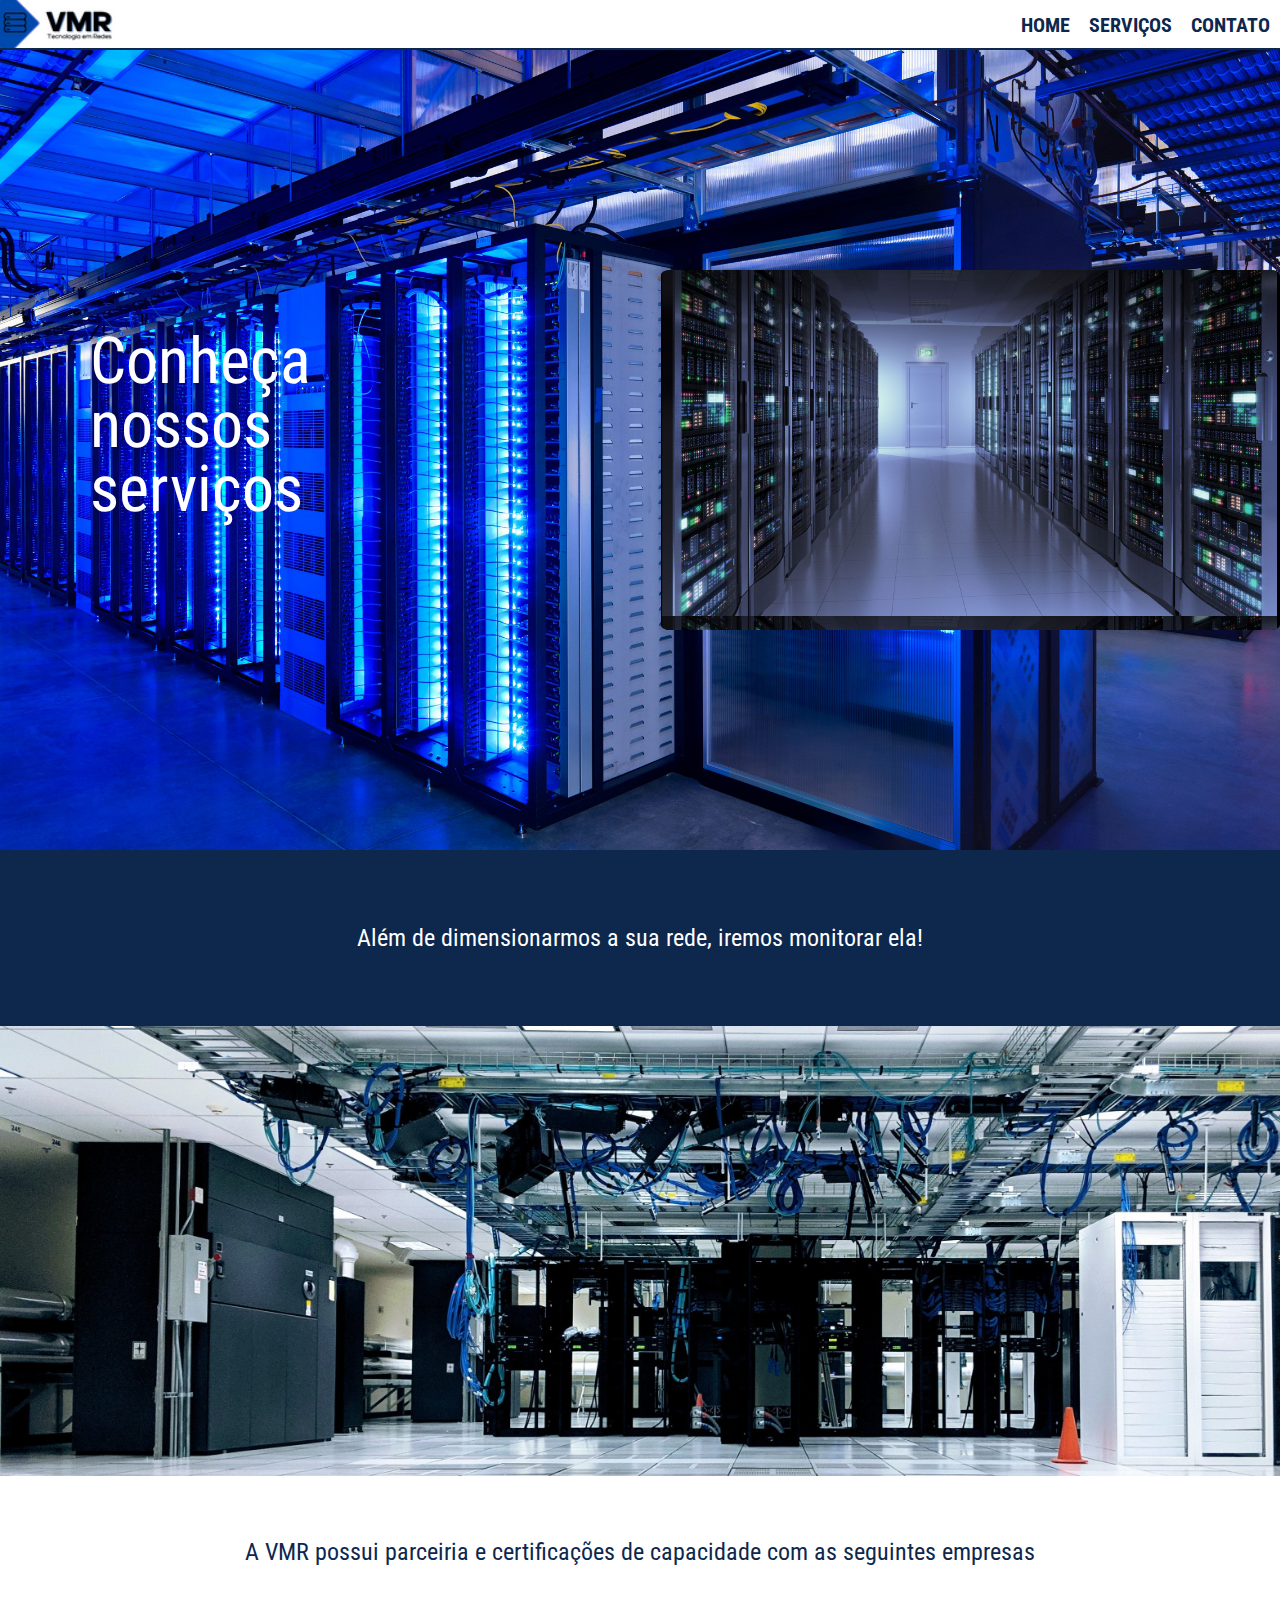
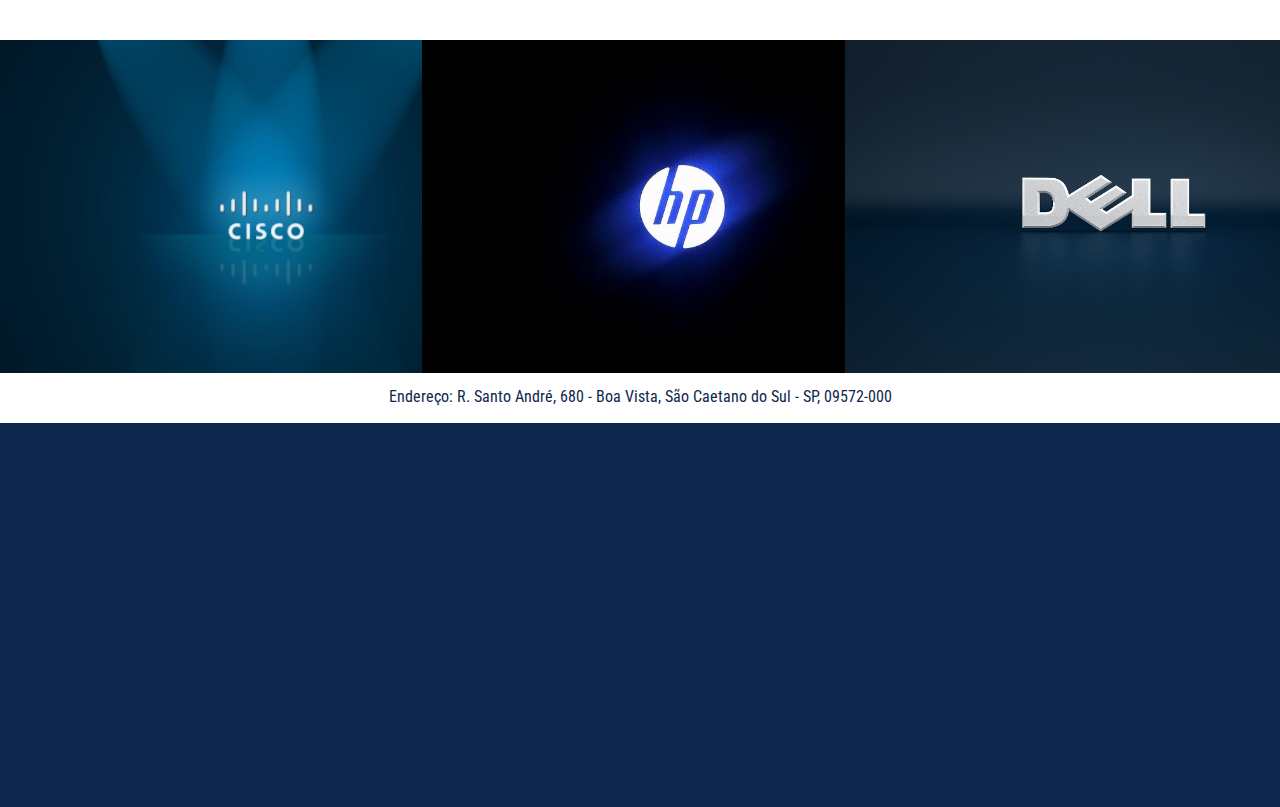
<file: index.html>
<!DOCTYPE html>
<html lang="pt-br">

<head>
    <meta charset="UTF-8">
    <meta http-equiv="X-UA-Compatible" content="IE=edge">
    <meta name="viewport" content="width=device-width, initial-scale=1.0">
    <title>vmr</title>
    <link rel="stylesheet" href="./css_home/reset.min.css">
    <link rel="stylesheet" href="./css_home/default.css">
    <link rel="stylesheet" href="./css_home/style.css">
    <link rel="stylesheet" href="./css_home/animation.css">
</head>

<body>

    <div class="container">

        <header>
            <div class="logo_caixa">

                <h1>
                    <img src="img/logo.png" 
                        class="logo">
                </h1>
            </div>
            <div class="menu">
                <nav>
                    <ul>
                        <li><a href="index.html">Home</a></li>
                        <li><a href="servicos.html">Serviços</a></li>
                        <li><a href="contato.html">Contato</a></li>
                    </ul>
                </nav>

            </div>

        </header>

        <main class="main">
            <div class="produtos">
                <h1>
                    Conheça nossos serviços
                </h1>
            </div>
            <section class="galery">
                <div class="fotos">

                    <a href="servicos.html"><img src="./img/cont08.jpg" alt="Foto 1"></a>
                    <a href="servicos.html"><img src="./img/cont02.png" alt="Foto 2"></a>
                    <a href="servicos.html"><img src="./img/cont04.jpg" alt="Foto 3"></a>
                    <a href="servicos.html"><img src="./img/cont07.png" alt="Foto 4"></a>
                    <a href="servicos.htmç"><img src="./img/cont08.jpg" alt="Foto 1"></a>

                </div>
            </section>

        </main>

    </div>

    <div class="container-1">
        <p>
            Além de dimensionarmos a sua rede, iremos monitorar ela!
        </p>
    </div>
    <div class="container-2"></div>

    <div class="container-3">
        <p>
            A VMR possui parceiria e certificações de capacidade com as seguintes empresas
        </p>

    </div>
    <div class="containerMain">
        <div class="container-4"></div>
        <div class="container-5"></div>
        <div class="container-6"></div>
    </div>

    <div class="container-7">
        <p><br>Endereço: R. Santo André, 680 - Boa Vista, São Caetano do Sul - SP, 09572-000</p>
    </div>

    <div class="map-responsive">

        <iframe
            src="https://www.google.com/maps/embed?pb=!1m18!1m12!1m3!1d3654.8925367228817!2d-46.560431185381816!3d-23.644019270534283!2m3!1f0!2f0!3f0!3m2!1i1024!2i768!4f13.1!3m3!1m2!1s0x94ce5cec46ebe475%3A0x8d2c14858d37a05e!2sEscola%20Senai%20Armando%20de%20Arruda%20Pereira!5e0!3m2!1spt-BR!2sbr!4v1660350192840!5m2!1spt-BR!2sbr"
            width="300" height="200" frameborder="0" style="border:0" allowfullscreen>
        </iframe>

    </div>

</body>

</html>
</file>
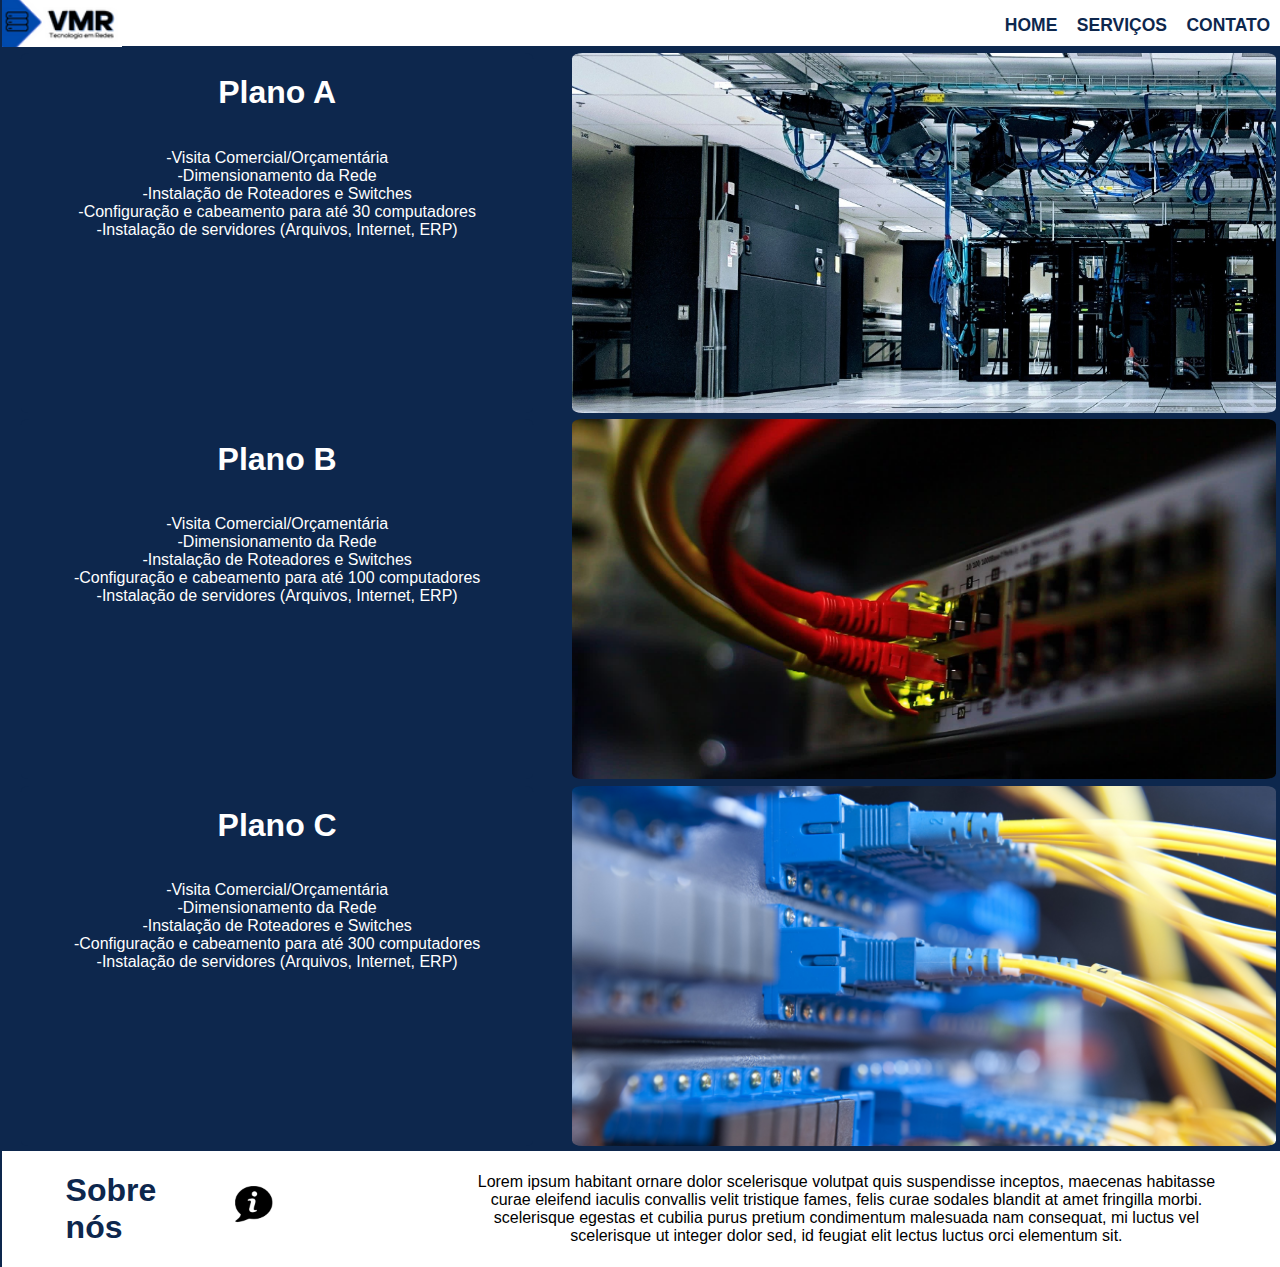
<file: servicos.html>
<!DOCTYPE html>
<html lang="pt-br">

<head>
    <meta charset="UTF-8">
    <meta http-equiv="X-UA-Compatible" content="IE=edge">
    <meta name="viewport" content="width=device-width, initial-scale=1.0">
    <title>vmr</title>
    <link rel="stylesheet" href="./css_serv/style.css">

</head>

<body>
    <header>
        <div class="logo_caixa">

            <h1>
                <img src="img/logo.png" 
                    class="logo">
            </h1>
        </div>
        <div class="menu">
            <nav>
                <ul>
                    <li><a href="index.html">Home</a></li>
                    <li><a href="servicos.html">Serviços</a></li>
                    <li><a href="contato.html">Contato</a></li>
                </ul>
            </nav>

        </div>
    </header>

    <div class="containerPrimary">
        <section class="container1">
            <h1>Plano A</h1>
            <p> 
                -Visita Comercial/Orçamentária <br>
                -Dimensionamento da Rede <br>
                -Instalação de Roteadores e Switches <br>
                -Configuração e cabeamento para até 30 computadores <br>
                -Instalação de servidores (Arquivos, Internet, ERP) <br>
            </p>
        </section>
        <section class="container2"></section>
    </div>

    <div class="containerPrimary">
        <section class="container1">
            <h1>Plano B</h1>
            <p> 
                -Visita Comercial/Orçamentária <br>
                -Dimensionamento da Rede <br>
                -Instalação de Roteadores e Switches <br>
                -Configuração e cabeamento para até 100 computadores <br>
                -Instalação de servidores (Arquivos, Internet, ERP) <br>
            </p>
        </section>
        <section class="container3"></section>
    </div>

    <div class="containerPrimary">
        <section class="container1">
            <h1>Plano C</h1>
            <p> 
                -Visita Comercial/Orçamentária <br>
                -Dimensionamento da Rede <br>
                -Instalação de Roteadores e Switches <br>
                -Configuração e cabeamento para até 300 computadores <br>
                -Instalação de servidores (Arquivos, Internet, ERP) <br>
            </p>
        </section>
        <section class="container4"></section>
    </div>
    <div class="aboutus">
        <h1 style="margin-left: 5%;">Sobre nós</h1> 
        <h1>
            <img src="img/aboutus.png" title="aboutimg"
                class="aboutimg" style="margin-left: 10%;">
        </h1>        
        <p style="margin-left: 7%;"> Lorem ipsum habitant ornare dolor scelerisque volutpat quis suspendisse inceptos, maecenas habitasse
            curae
            eleifend iaculis convallis velit tristique fames, felis curae sodales blandit at amet fringilla morbi.
            scelerisque egestas et cubilia purus pretium condimentum malesuada nam consequat, mi luctus vel
            scelerisque
            ut integer dolor sed, id feugiat elit lectus luctus orci elementum sit.
        </p>

    </div>


</body>
</file>
<file: css_home/default.css>
@import url('https://fonts.googleapis.com/css2?family=Roboto+Condensed:ital,wght@0,300;0,400;0,700;1,300;1,400;1,700&display=swap');

html,
body {
    font-family: 'Roboto Condensed', sans-serif;
    font-size: 100%;
    width: 100%;
    height: 100%;
    background-color: #0d274d;
}


header {
    background-color: #fff;

    height: 48Px;
}



.container {
    width: 100%;
    height: 100%;
    display: grid;
    grid-template-rows: 50px auto 50px;

}


.main {
    display: flex;
    align-items: center;
    justify-content: center;

}

.main {
    
    background-image: url(../img/297030.jpg);
    background-repeat: no-repeat;
    background-size: cover;
    height: 100%;
    width: 100%;
    /*Css padrão*/
    -webkit-background-size: cover;
    /*Css safari e chrome*/
    -moz-background-size: cover;
    /*Css firefox*/
    -ms-background-size: cover;
    /*Css IE não use mer#^@%#*/
    -o-background-size: cover;
    /*Css Opera*/


}

.produtos {

    width: 30%;
    height: 30%;
    margin-top: 0%;
    margin-left: 7%;
    margin-right: 200PX;
    display: flex;

}

.produtos h1 {
    font-weight: bolder 75%;
    text-align: left;
    height: 100px;
    font-size: 4em;
    color: #fff;

    width: 100%;

}


nav {
    position: absolute;
    top: 15px;
    right: 0;
}

nav li {
    display: inline;
    position: relative;
    right: 10px;
    margin: 0 0 0 15px;
}

nav a {
    text-transform: uppercase;
    color: #0d274d;;

    font-weight: bold;
    font-size: 20px;
    text-decoration: none;
}

nav a:hover {
    color: steelblue;
}

ul {
    list-style: none;
}

.logo_caixa {

    height: 100px;
    position: absolute;
}

.logo {
    width: 120%;
}

.container-1{
    display: flex;
}

.container-1 p {
    
    
    padding-top: 5%;
    margin-top: -3%;
    height: 100px;
    font: inherit;
    background-color: #0d274d;
    /*background-color: blue;*/
    text-align: center;
    font-size: 1.5em;
    color: #fff;

    width: 100%;
    
}
.container-2{
    display: flex;    
    height: 50%;
    width: 100%;
    background-image: url(../img/quemSomos.jpg); 
    background-size: cover;   
    background-position: 0% 90%;
}

.container-3{
    display: flex;
}


.container-3 p {
    padding-top: 5%;
    margin-top: 0px;
    height: 100px;
    font: inherit;
    background-color: #fff;
    /*background-color: blue;*/
    text-align: center;
    font-size: 1.5em;
    color: #0d274d;

    width: 100%;
    
}

.containerMain{
    display: flex;
    
    width: 100%;
    height: 37%;
    background-color: #0d274d;
}

.container-4 {
    margin-top: 0px;

    background-image: url(../img/cisco.jpg);
    background-size: cover;
    background-repeat: no-repeat;
    width: 33%;
    height: 100%;

    display: inline-block;

    background-color: rgb(233, 231, 231);


}

.container-5 {
    margin-top: 0px;

    background-image: url(../img/hpe.jpg);
    background-size: cover;
    background-repeat: no-repeat;
    width: 33%;
    height: 100%;

    display: inline-block;

    background-color: rgb(233, 231, 231);


}
.container-6 {
    margin-top: 0px;

    background-image: url(../img/dell.jpg);
    background-size: cover;
    background-repeat: no-repeat;
    width: 34%;
    height: 100%;

    display: inline-block;

    background-color: rgb(233, 231, 231);


}

.container-7{
    display: flex;
}

.container-7 p {
    margin-top: 0px;
    height: 50px;
    font: inherit;
    background-color: #fff;
    /*background-color: blue;*/
    text-align: center;
    font-size: 1,5em;
    color: #0d274d;

    width: 100%;

}

.footer {
    display: flex;
    align-items: center;
    justify-content: center;
    background-color: #0d274d;;
    margin-bottom: 0px;
}

.footer h1 {
    font-size: 0.7em;
    color: #fff;
}

.map-responsive {

    overflow: hidden;

    padding-bottom: 30%;

    position: relative;

    height: 0;

}

.map-responsive iframe {

    left: 0;

    top: 0px;

    height: 100%;

    width: 100%;

    position: absolute;

}
</file>
<file: css_home/style.css>
.galery {
    border-radius: 1.5%;
    width: 640px;
    height: 360px;
    background-color: black;
    overflow: hidden;
}

.galery .fotos {
    width: 500%;
    animation-name: animacao;
    animation-duration: 20s;
    animation-iteration-count: infinite;
}

.galery .fotos img {
    width: 19.9%;
}
</file>
<file: css_home/animation.css>
@keyframes animacao {
    0% { margin-left: 0; }
    20% { margin-left: 0; }
    25% { margin-left: -100%; }
    45% { margin-left: -100%; }
    50% { margin-left: -200%; }
    70% { margin-left: -200%; }
    75% { margin-left: -300%; }
    95% { margin-left: -300%; }
    100% { margin-left: -400%; }
}
</file>
<file: css_serv/style.css>
html,body {
    font-family: 'Roboto Condensed', sans-serif;
    font-size: 100%;
    width: 100%;
    height: 100%;
    background-color: #0d274d;
}
header {
    margin-top: -0.6%;
    margin-left: -0.5%;
    background-color: #fff;
    height: 46px;
}


nav {
    position: absolute;
    top: -0.1%;
    right: 0;
}

nav li {
    display: inline;
    position: relative;
    right: 10px;
    margin: 0 0 0 15px;
}

nav a {
    text-transform: uppercase;
    color: #0d274d;;

    font-weight: bold;
    font-size: 17.5px;
    text-decoration: none;
}

nav a:hover {
    color: steelblue;
}

ul {
    list-style: none;
}

.logo_caixa {
    margin-top: -0.3%;
    position: absolute;
             
}

.logo {
    margin-top: -60%;  
    width: 120%;

}

.aboutus{
    margin-top: 0.4%;
    margin-left: -0.5%;
    margin-bottom: -0.7%;
    display: flex;
    flex-direction: row;
    width: 100%;
    background-color: #fff;
    align-items: center;
}

.aboutus p{
    text-align: center;
    width: 60%;
}

.aboutus h1{
    align-items: center;
    color: #0d274d;   
    background-color: #fff;
    width: 12%;
    display: inline-block;
}
.aboutimg{
    width: 25%;
}
.containerPrimary{
    margin-left: -0.5%;
    margin-top: 0.5%;
    display: flex;
    justify-content: space-around;
    width: 100%;
    height: 40%;
    background-color: #0d274d;
}

.container1{
    padding: 0%;
    margin-top: 0px;    
    display: flex;
    flex-direction: column;
    align-items: center;
    background-color: #0d274d;
    width: 40%;    
    height: 100%; 
    border-radius: 1.5%;
           
}

.container1 h1{

    width: 80%;
    color: #fff;   
    text-align: center; 
}

.container1 p{
    width: 80%;
    text-align: center;    
    color: #fff;    
}

.container2{
    margin-right: -1.1%;
    display: inline-block;
    height: 100%;
    width: 55%;
          
    background-image: url(../img/quemSomos.jpg); 
    background-size: cover;
    background-repeat: no-repeat;
    border-radius: 1.5%;
    
}

.container3{
    margin-right: -1.1%;
    display: inline-block;
    height: 100%;
    width: 55%;
    background-image: url(../img/cont04.jpg); 
    background-position: 0% 50%;
    background-size: cover;
    background-repeat: no-repeat;
    border-radius: 1.5%;
    
}

.container4{
    margin-right: -1.1%;
    display: inline-block;
    height: 100%;
    width: 55%;
    background-image: url(../img/cont03.jpg); 
    background-position: 0% 50%;
    background-size: cover;
    background-repeat: no-repeat;
    border-radius: 1.5%;    
}
</file>
